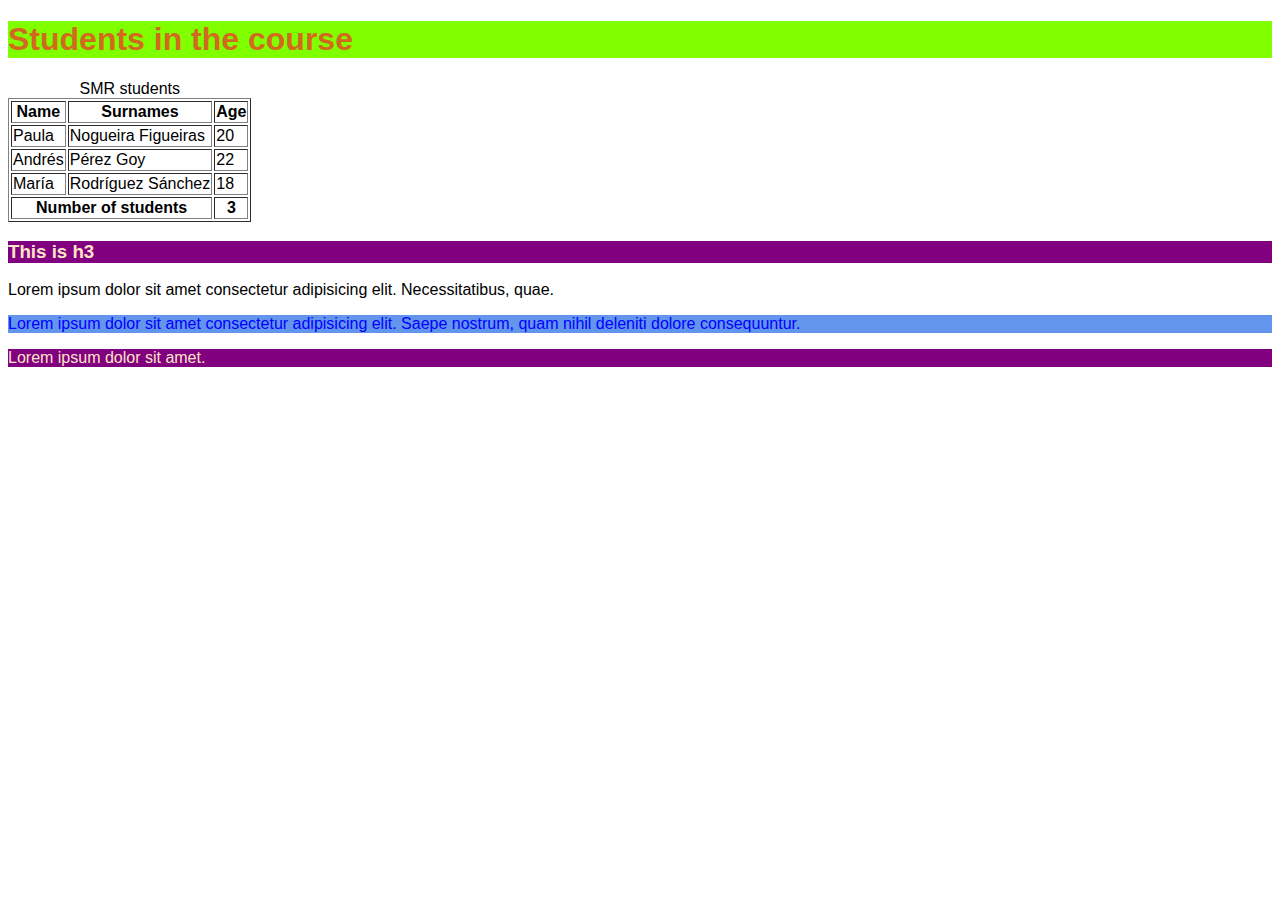
<file: index.html>
<!DOCTYPE html>
<html lang="en">

<head>
    <meta charset="UTF-8">
    <meta name="viewport" content="width=device-width, initial-scale=1.0">
    <title>Table</title>
    <link rel="stylesheet" href="styles.css">
</head>

<body>
    <h1>Students in the course</h1>
    <table border="1">
        <caption>SMR students</caption>
        <thead>
            <tr>
                <th>Name</th>
                <th>Surnames</th>
                <th>Age</th>
            </tr>
        </thead>
        <tbody>
            <tr>
                <td>Paula</td>
                <td>Nogueira Figueiras</td>
                <td>20</td>
            </tr>
            <tr>
                <td>Andrés</td>
                <td>Pérez Goy</td>
                <td>22</td>
            </tr>
            <tr>
                <td>María</td>
                <td>Rodríguez Sánchez</td>
                <td>18</td>
            </tr>
        </tbody>
        <tfoot>
            <th colspan="2">Number of students</th>
            <th>3</th>
        </tfoot>
    </table>
    <h3 class="common">This is h3</h3>
    <p>Lorem ipsum dolor sit amet consectetur adipisicing elit. Necessitatibus, quae.</p>
    <p id="weird">Lorem ipsum dolor sit amet consectetur adipisicing elit. Saepe nostrum, quam nihil deleniti dolore consequuntur.</p>
    <p class="common">Lorem ipsum dolor sit amet.</p>
</body>

</html>
</file>
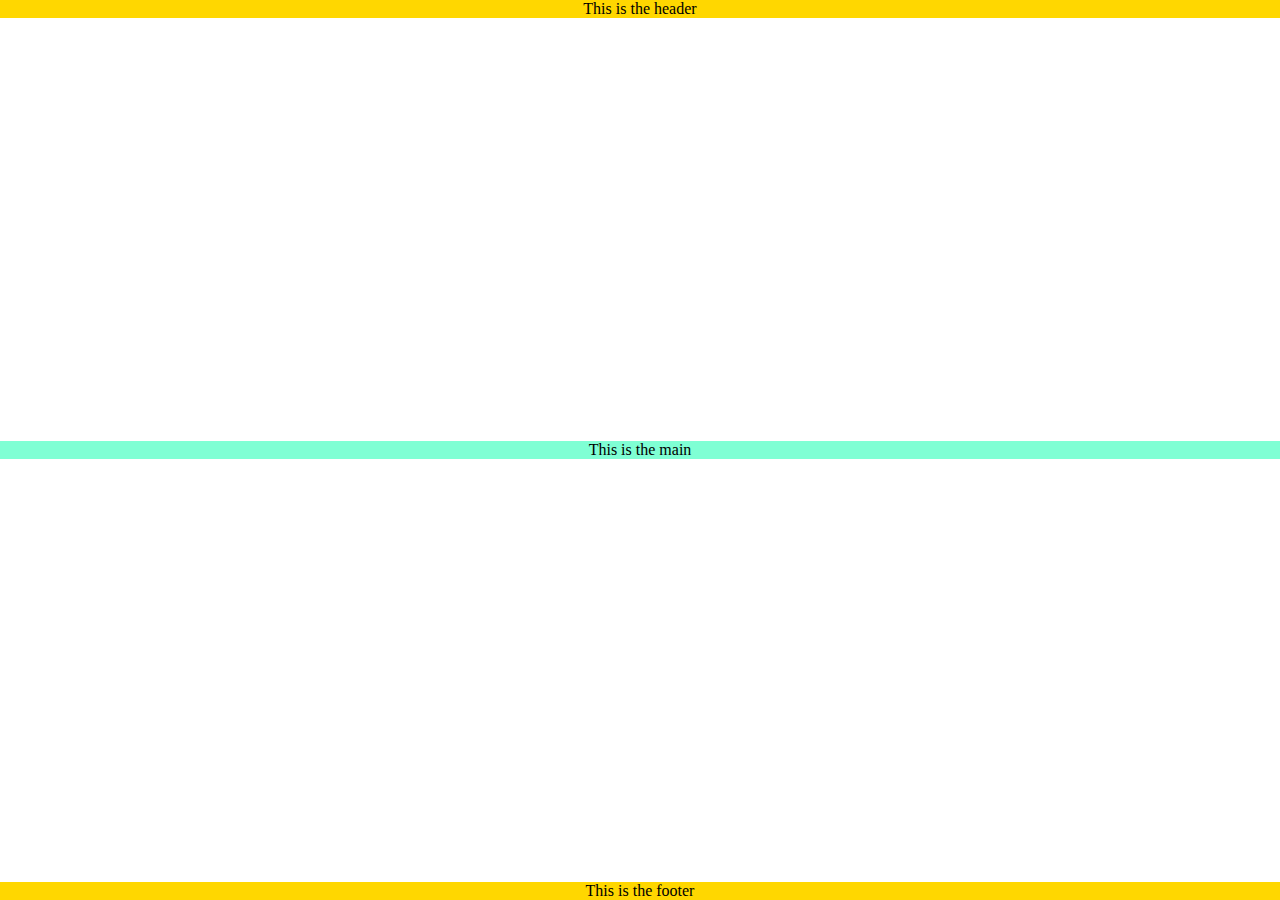
<file: flexbox.html>
<!DOCTYPE html>
<html lang="en">
<head>
    <meta charset="UTF-8">
    <meta name="viewport" content="width=device-width, initial-scale=1.0">
    <title>flexbox</title>
    <style>
        html{
            height:100vh;
        }
        body{
            margin:0;
            height:100vh;
            display:flex;
            flex-direction: column;
            justify-content: space-between;
        }
        header,footer{
            background-color: gold;
        }
        main{
            background-color:aquamarine;
        }
        p{
            margin:0;
            text-align: center;
        }
    </style>
</head>
<body>
    <header><p>This is the header</p></header>
    <main><p>This is the main</p></main>
    <footer><p>This is the footer</p></footer>
</body>
</html>
</file>
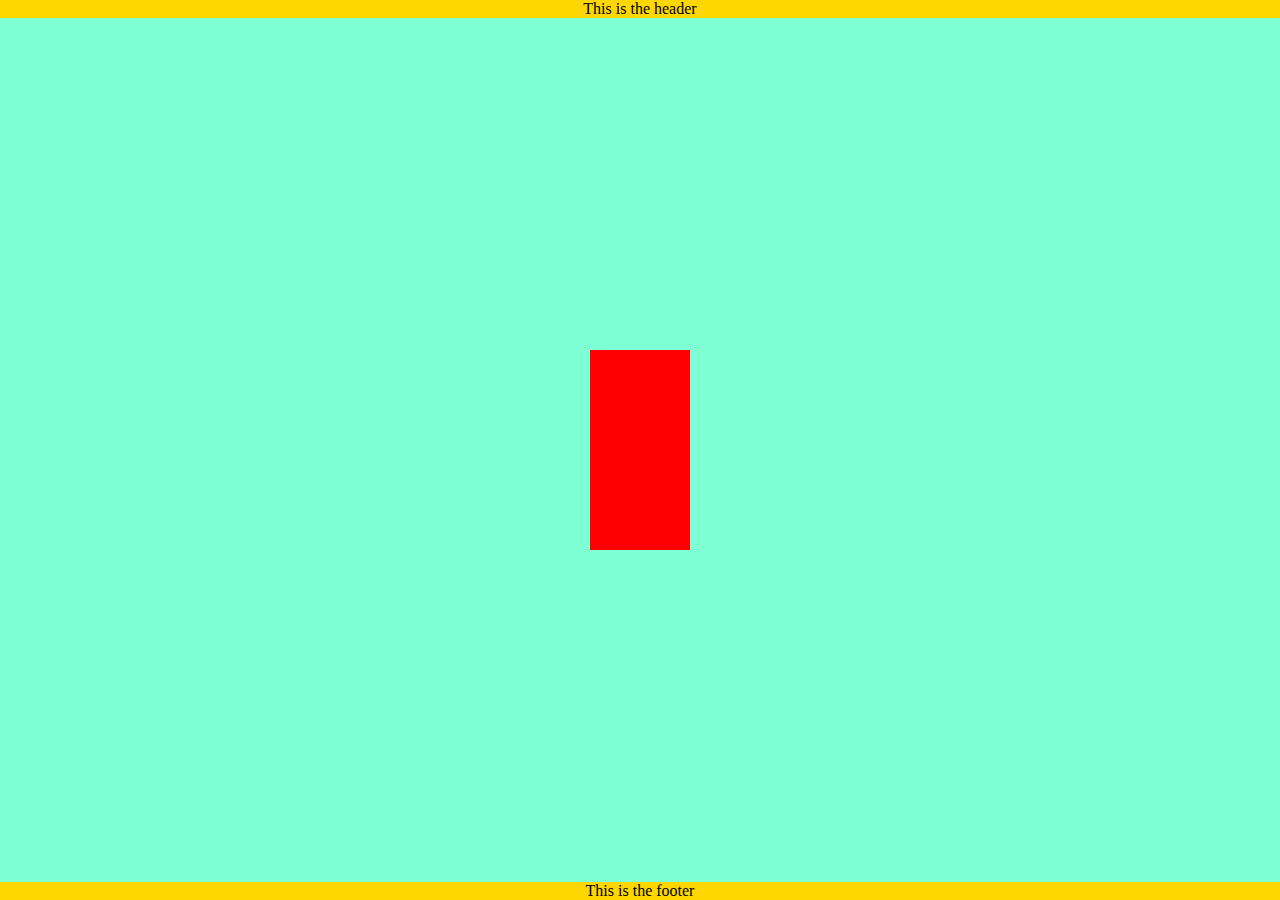
<file: flexbox2.html>
<!DOCTYPE html>
<html lang="en">
<head>
    <meta charset="UTF-8">
    <meta name="viewport" content="width=device-width, initial-scale=1.0">
    <title>flexbox</title>
    <style>
        html{
            height:100vh;
        }
        body{
            margin:0;
            height:100vh;
            display:flex;
            flex-direction: column;
            justify-content: space-between;
        }
        header,footer{
            background-color: gold;
        }
        main{
            background-color:aquamarine;
            display:flex;
            justify-content: center;
            height:100%;
            align-items: center;
        }
        article{
            width:100px;
            height:200px;
            background-color: red;
        }
        p{
            margin:0;
            text-align: center;
        }
    </style>
</head>
<body>
    <header><p>This is the header</p></header>
    <main><article></article></main>
    <footer><p>This is the footer</p></footer>
</body>
</html>
</file>
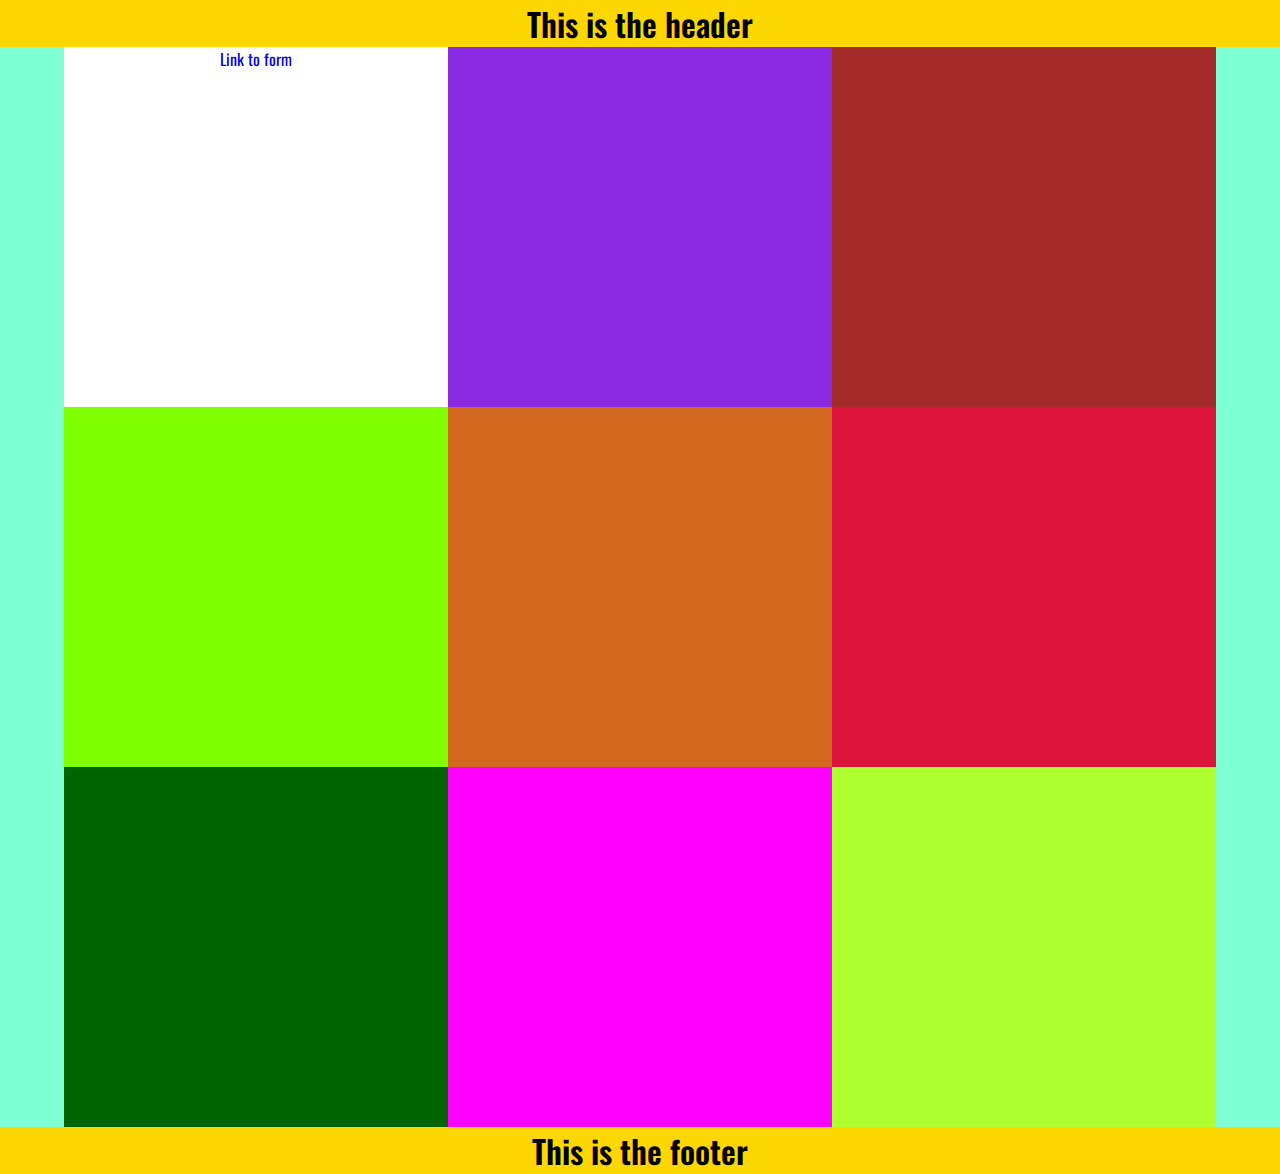
<file: flexbox3.html>
<!DOCTYPE html>
<html lang="en">

<head>
    <meta charset="UTF-8">
    <meta name="viewport" content="width=device-width, initial-scale=1.0">
    <title>flexbox</title>
    <link rel="preconnect" href="https://fonts.googleapis.com">
    <link rel="preconnect" href="https://fonts.gstatic.com" crossorigin>
    <link href="https://fonts.googleapis.com/css2?family=Oswald:wght@200..700&display=swap" rel="stylesheet">
    <style>
        
        

        body {
            margin: 0;
            font-family: "Oswald",sans-serif;
            display: flex;
            flex-direction: column;
            justify-content: space-between;
        }

        header,
        footer {
            background-color: gold;
            font-size:2em;
            font-weight:600;
        }

        main {
            background-color: aquamarine;
            display: flex;
            justify-content: center;
            height: 100%;
            align-items: center;
            flex-wrap: wrap;
        }

        article {
            width: 30vw;
            height: 40vh;
            background-color:white;

        }

        article:nth-of-type(2) {
            background-color: blueviolet;
        }

        article:nth-of-type(3) {
            background-color: brown;
        }

        article:nth-of-type(4) {
            background-color: chartreuse;
        }

        article:nth-of-type(5) {
            background-color: chocolate;
        }

        article:nth-of-type(6) {
            background-color: crimson;
        }

        article:nth-of-type(7) {
            background-color: darkgreen;
        }

        article:nth-of-type(8) {
            background-color: fuchsia;
        }

        article:nth-of-type(9) {
            background-color: greenyellow;
        }

        p {
            margin: 0;
            text-align: center;
        }
        a{
            text-decoration: none;
        }
        a:visited{
            color:crimson;
        }
        a:hover{
            color:gold;
        }
        a:active{
            color:forestgreen;
        }

    </style>
</head>

<body>
    <header>
        <p>This is the header</p>
    </header>
    <main>
        <article><p><a href="form.html">Link to form</a></p></article>
        <article></article>
        <article></article>
        <article></article>
        <article></article>
        <article></article>
        <article></article>
        <article></article>
        <article></article>
    </main>
    <footer>
        <p>This is the footer</p>
    </footer>
</body>

</html>
</file>
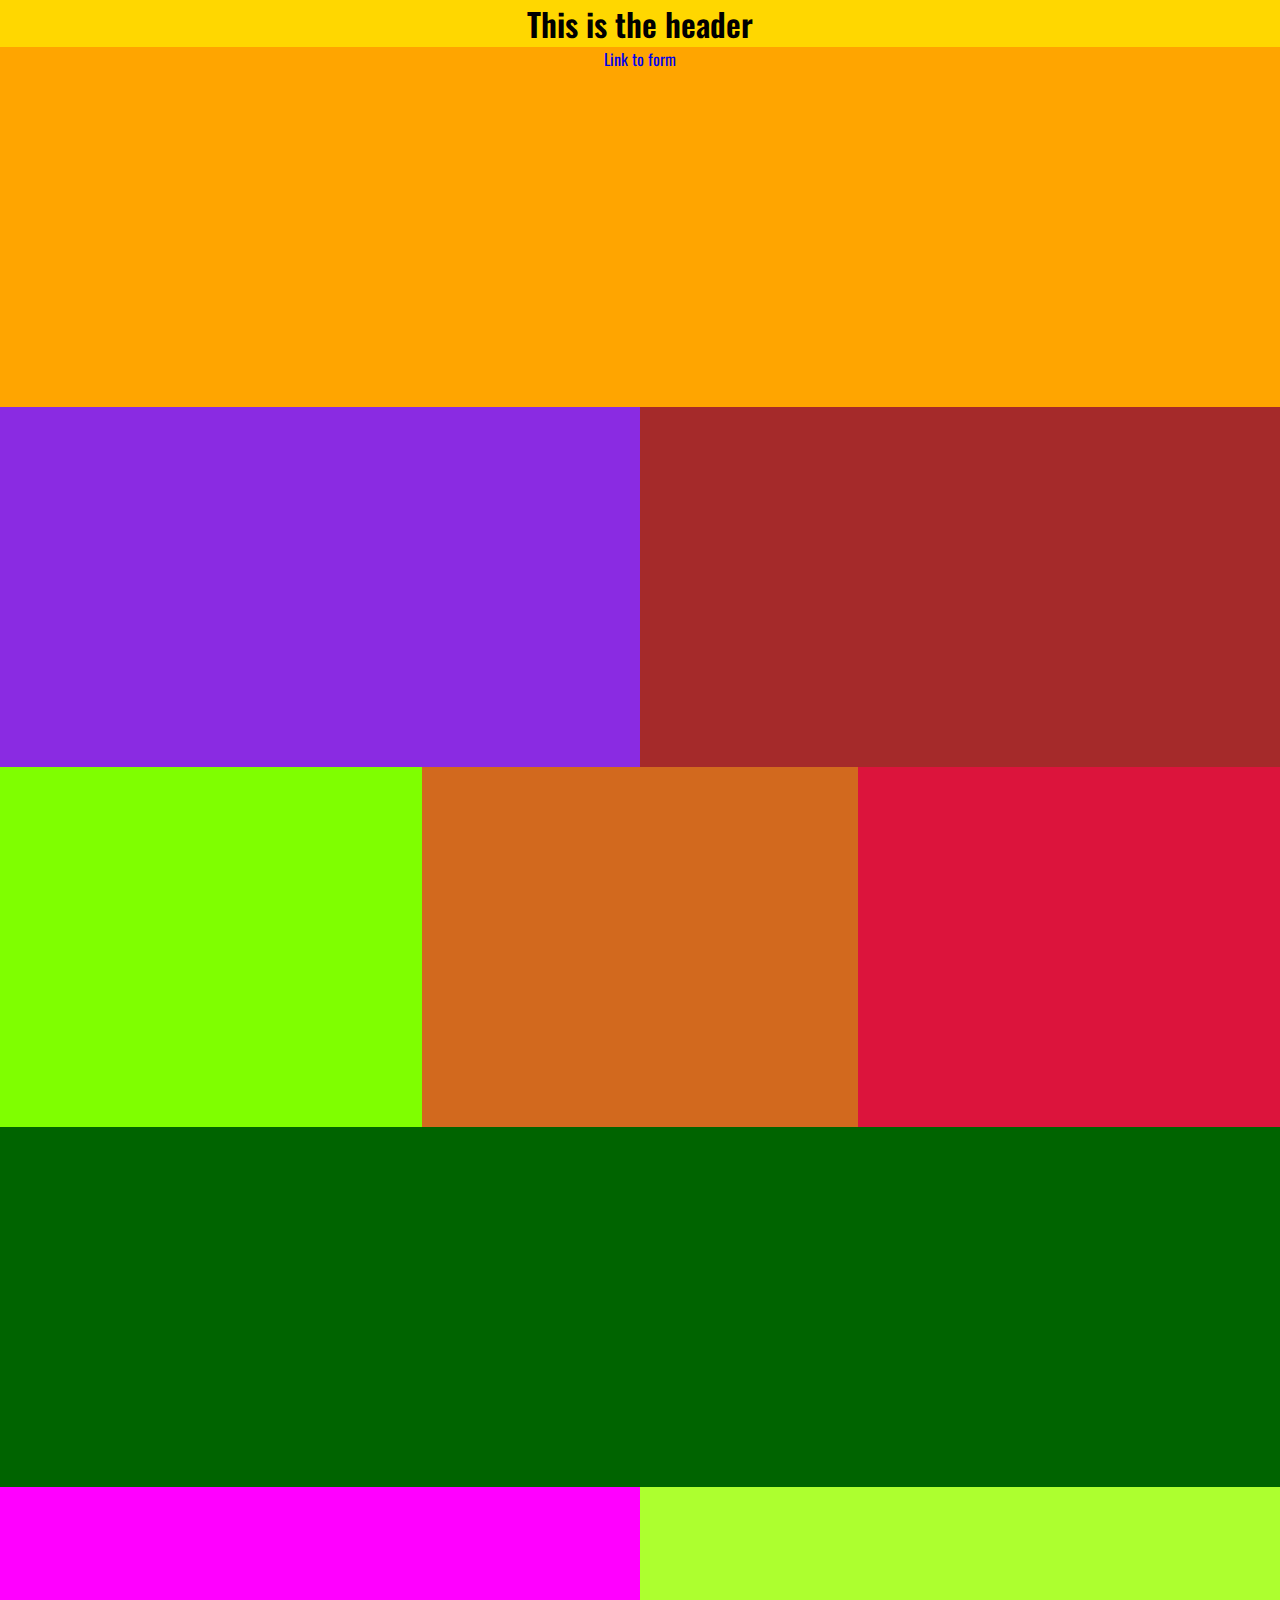
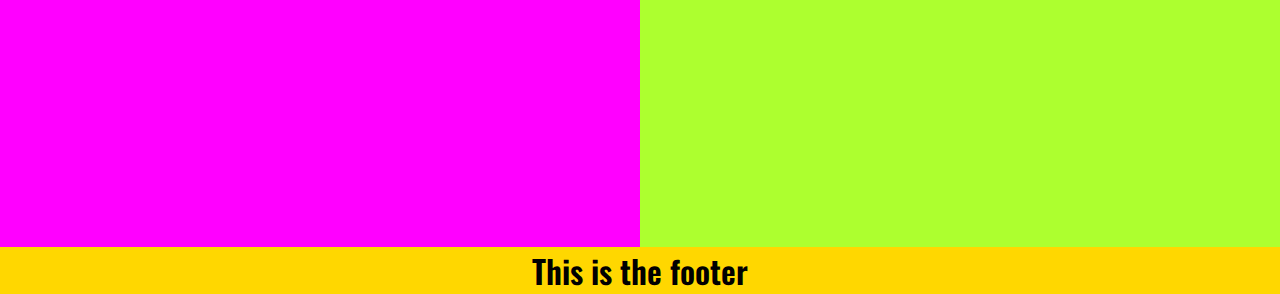
<file: flexbox4.html>
<!DOCTYPE html>
<html lang="en">

<head>
    <meta charset="UTF-8">
    <meta name="viewport" content="width=device-width, initial-scale=1.0">
    <title>flexbox</title>
    <link rel="preconnect" href="https://fonts.googleapis.com">
    <link rel="preconnect" href="https://fonts.gstatic.com" crossorigin>
    <link href="https://fonts.googleapis.com/css2?family=Oswald:wght@200..700&display=swap" rel="stylesheet">
    <style>
        
        

        body {
            margin: 0;
            font-family: "Oswald",sans-serif;
            display: flex;
            flex-direction: column;
            justify-content: space-between;
        }

        header,
        footer {
            background-color: gold;
            font-size:2em;
            font-weight:600;
        }

        main {
            background-color: aquamarine;
            display: flex;
            justify-content: center;
            height: 100%;
            align-items: center;
            flex-wrap: wrap;
        }

        article {
            width: 30vw;
            height: 40vh;
            background-color:orange;

        }
        article:nth-of-type(1){
            width:100%;
        }

        article:nth-of-type(2) {
            background-color: blueviolet;
            width:50%;
        }

        article:nth-of-type(3) {
            background-color: brown;
            width:50%;
        }

        article:nth-of-type(4) {
            background-color: chartreuse;
            width:33%;
        }

        article:nth-of-type(5) {
            background-color: chocolate;
            width:34%;
        }

        article:nth-of-type(6) {
            background-color: crimson;
            width:33%;
        }

        article:nth-of-type(7) {
            background-color: darkgreen;
            width:100%;
        }

        article:nth-of-type(8) {
            background-color: fuchsia;
            width:50%;
        }

        article:nth-of-type(9) {
            background-color: greenyellow;
            width:50%;
        }

        p {
            margin: 0;
            text-align: center;
        }
        a{
            text-decoration: none;
        }
        a:visited{
            color:crimson;
        }
        a:hover{
            color:gold;
        }
        a:active{
            color:forestgreen;
        }

    </style>
</head>

<body>
    <header>
        <p>This is the header</p>
    </header>
    <main>
        <article><p><a href="form.html">Link to form</a></p></article>
        <article></article>
        <article></article>
        <article></article>
        <article></article>
        <article></article>
        <article></article>
        <article></article>
        <article></article>
    </main>
    <footer>
        <p>This is the footer</p>
    </footer>
</body>

</html>
</file>
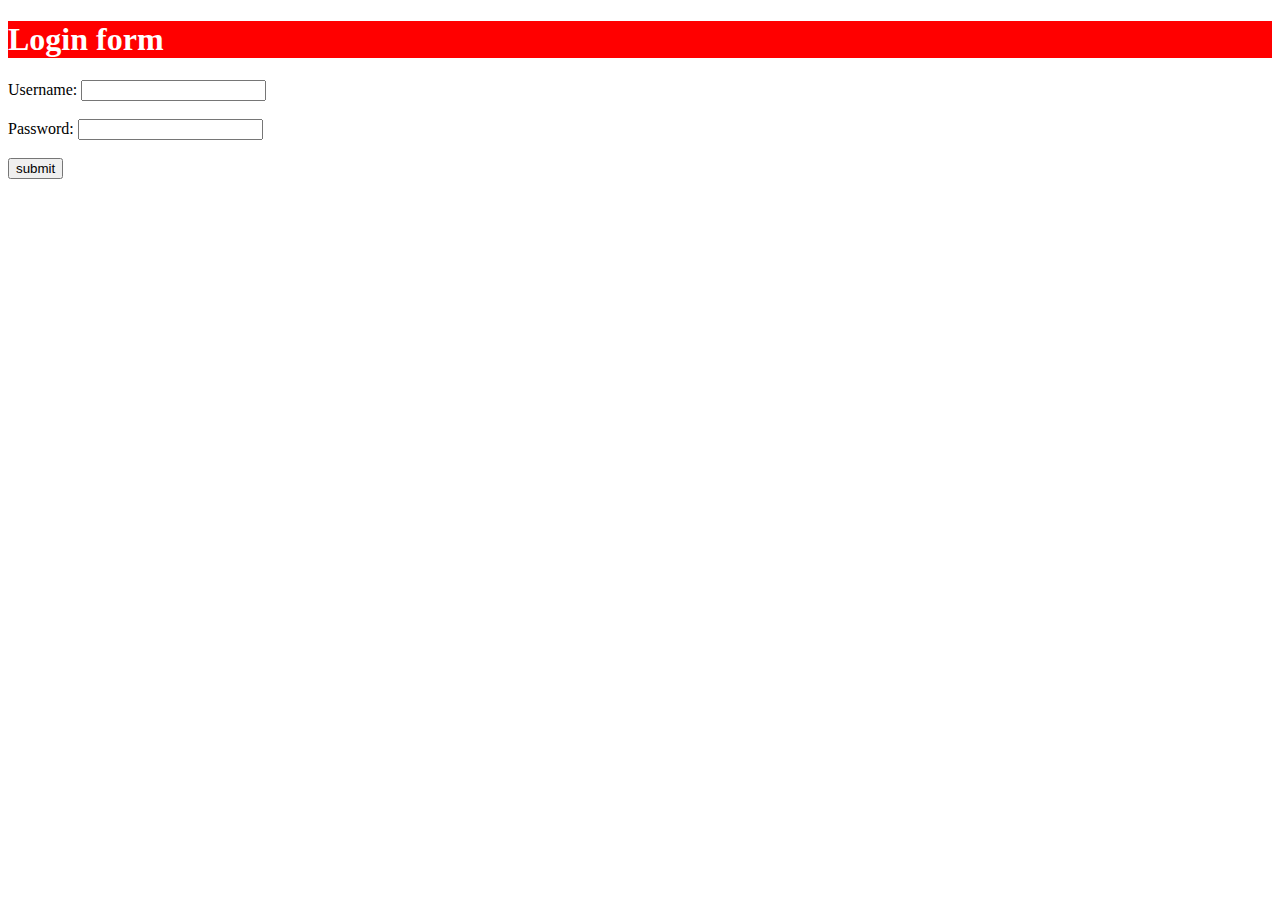
<file: form.html>
<!DOCTYPE html>
<html lang="en">
<head>
    <meta charset="UTF-8">
    <meta name="viewport" content="width=device-width, initial-scale=1.0">
    <title>Login form</title>
</head>
<body>
    <h1 style="background-color: red;color:white;">Login form</h1>
    <form action="nothing.php" method="POST">
        <label for="username">Username:</label>
        <input type="text" name="username" id="username">
        <br><br>
        <label for="pwd">Password:</label>
        <input type="password" name="pwd" id="pwd">
        <br><br>
        <input type="submit" value="submit">
    </form>
</body>
</html>
</file>
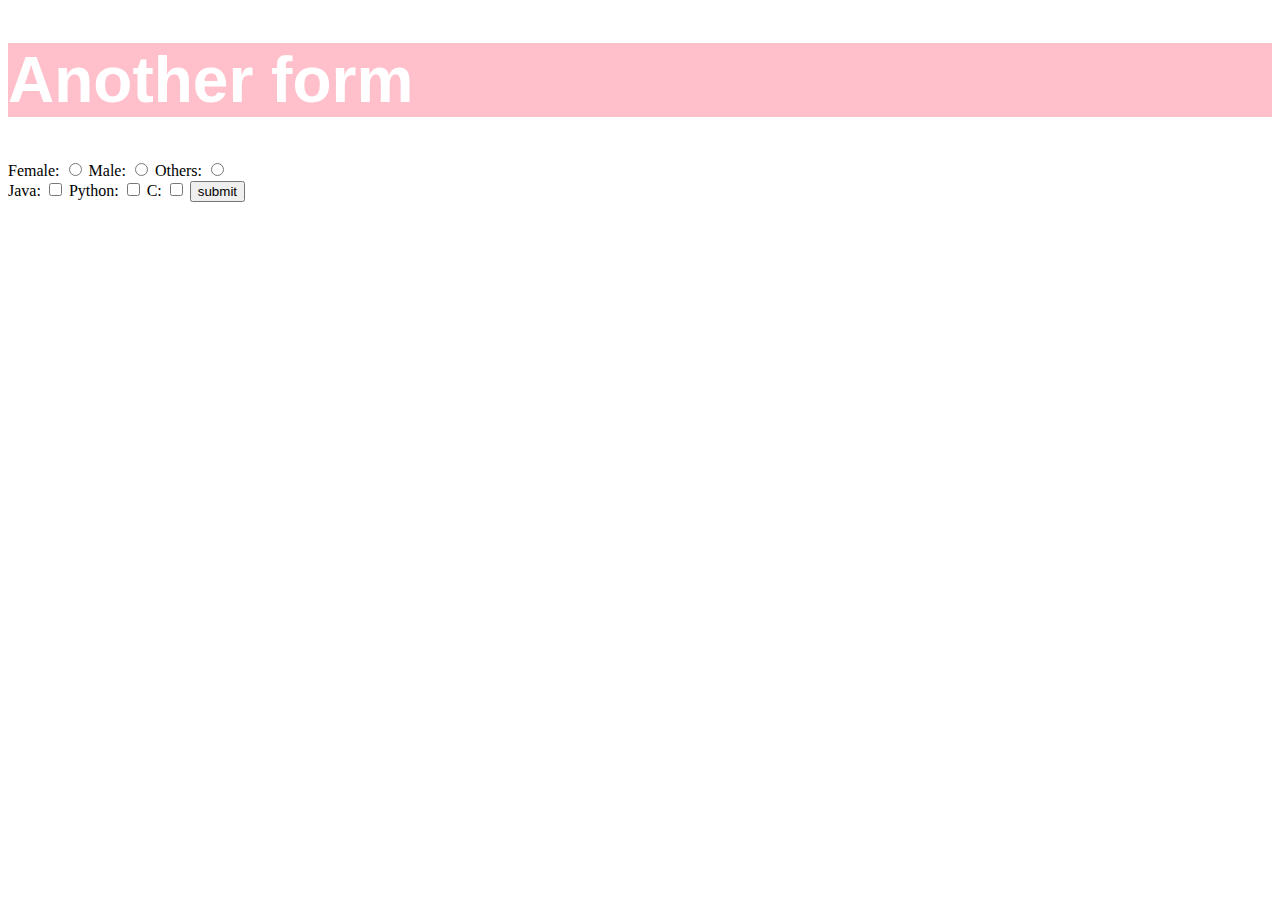
<file: form2.html>
<!DOCTYPE html>
<html lang="en">
<head>
    <meta charset="UTF-8">
    <meta name="viewport" content="width=device-width, initial-scale=1.0">
    <title>User form</title>
    <style>
        h1{
            background-color:blue;
            color:white;
            font-family:'Franklin Gothic Medium', 'Arial Narrow', Arial, sans-serif;
            font-size:4em;
        }   
    </style>
</head>
<body>
    <h1 style="background-color:pink">Another form</h1>
    <form action="data.php">
        <label for="female">Female:</label>
        <input type="radio" name="gender" id="female" value="female">
        <label for="male">Male:</label>
        <input type="radio" name="gender" id="male" value="male">
        <label for="others">Others:</label>
        <input type="radio" name="gender" id="others" value="others">
        <br>
        <label for="java">Java:</label>
        <input type="checkbox" name="language" id="java" value="java">
        <label for="python">Python:</label>
        <input type="checkbox" name="language" id="python" value="python">
        <label for="c">C:</label>
        <input type="checkbox" name="language" id="c" value="c">
        <input type="submit" value="submit">
    </form>
</body>
</html>
</file>
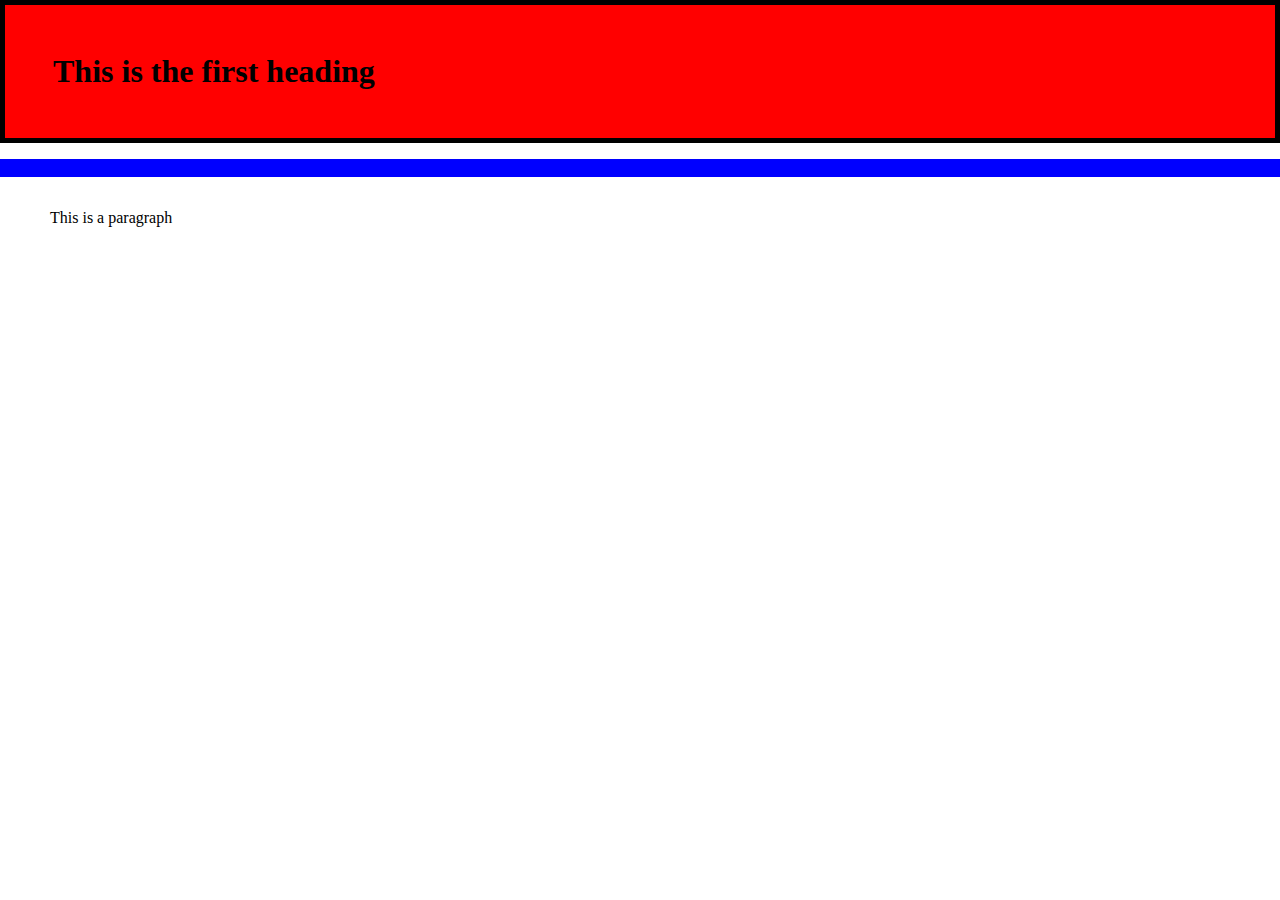
<file: position.html>
<!DOCTYPE html>
<html lang="en">
<head>
    <meta charset="UTF-8">
    <meta name="viewport" content="width=device-width, initial-scale=1.0">
    <title>Position</title>
    <style>
        html{
            height:100%;
        }
        body{
            height:100%;
            margin:0;
        }
        header{
            background-color:red;
        }
        h1{
            margin:0;
            padding:1.5em;
            border-color:black;
            border-style:solid;
            border-width:5px;
        }
        main{
            background-color:blue;
    
        }
        footer{
            background-color:green;
        }
        p{
            position:relative;
            top:50px;
            left:50px;
        }
    </style>
</head>
<body>
    <header>
        <h1>This is the first heading</h1>
    </header>
    <main>
        <p>This is a paragraph</p>
    </main>
    <footer></footer>
</body>
</html>
</file>
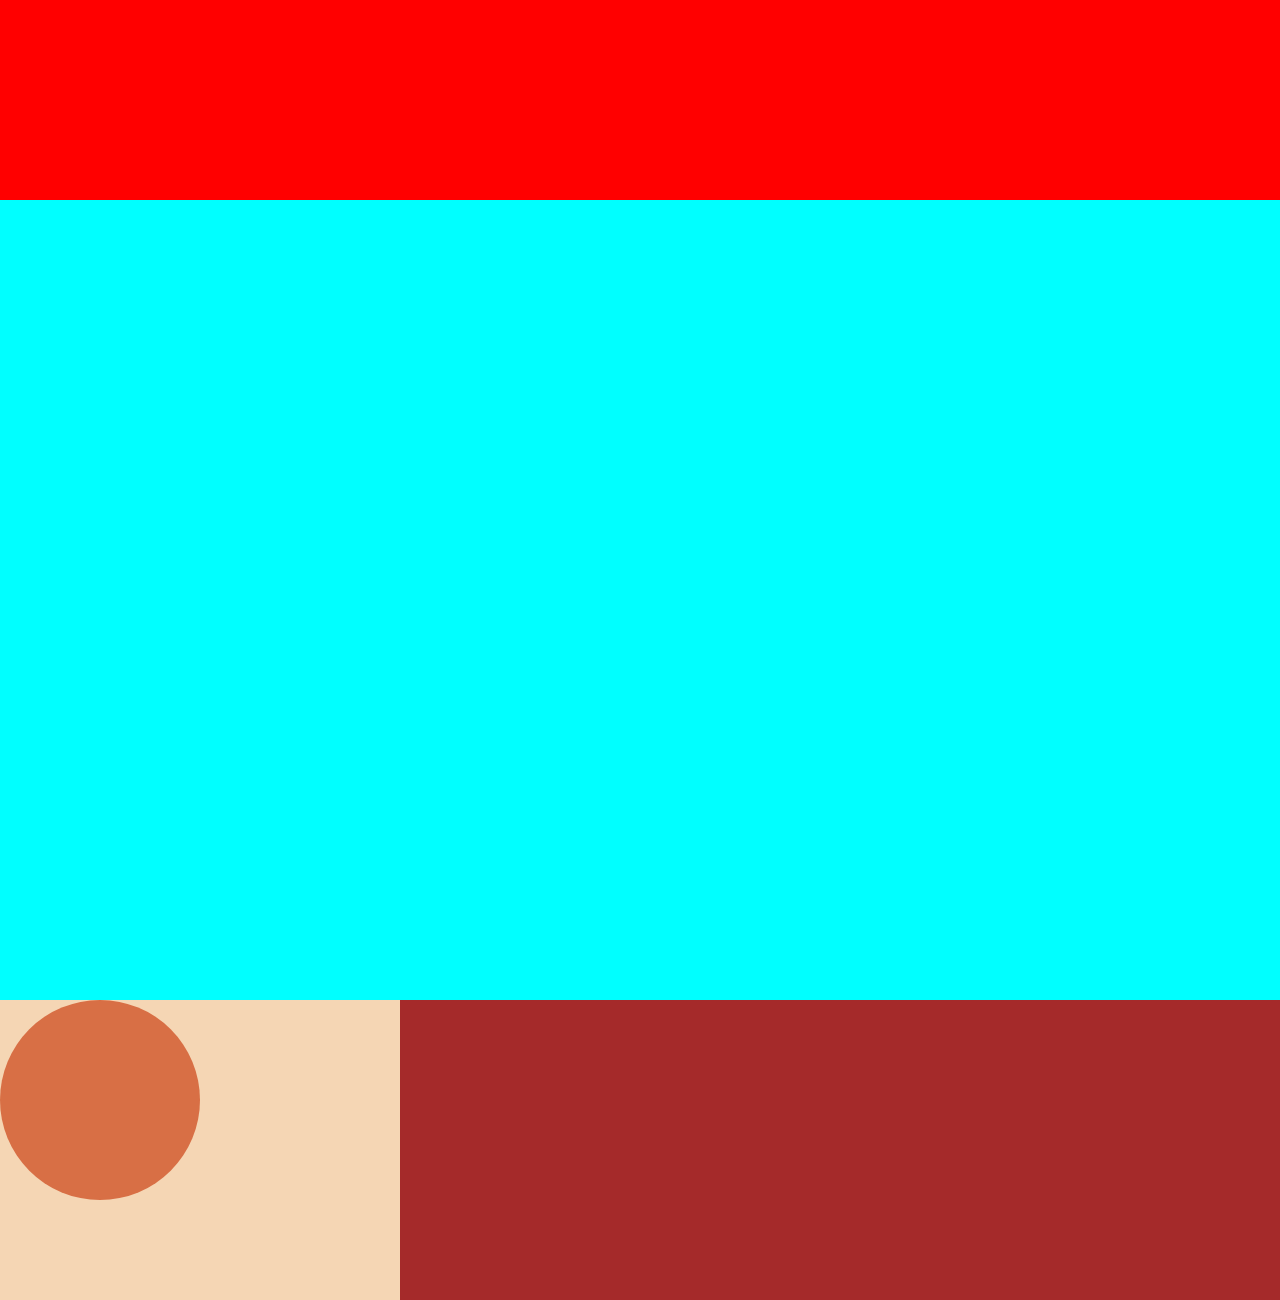
<file: position2.html>
<!DOCTYPE html>
<html lang="en">

<head>
    <meta charset="UTF-8">
    <meta name="viewport" content="width=device-width, initial-scale=1.0">
    <title>Document</title>
    <style>
        body {
            margin: 0;
        }

        header {
            position: fixed;
            height: 200px;
            width: 100%;
            background-color: red;
        }

        main {
            height: 1000px;
            background-color: cyan;
        }

        footer {
            position:relative;
            height: 300px;
            background-color: brown;
        }

        p {
            margin: 0;
            font-size: 3em;
            /*position:relative;
            top:3em;
            left:5em;*/
        }

        #menu {
            width: 400px;
            height: 300px;
            background-color: #F5D6B4;
        }

        #circle {
            width: 200px;
            height: 200px;
            background: #D86F45;
            position: absolute;
            top: 0px;
            left: 0px;
            border-radius: 100%;
        }
    </style>
</head>

<body>
    <header></header>
    <main>
        <p>Lorem ipsum dolor, sit amet consectetur adipisicing elit. Ex obcaecati ipsam aspernatur quasi cum ipsa
            expedita, minus quibusdam quo doloremque fugiat ea, velit commodi optio.</p>
    </main>
    <footer>
        <div id="menu">
            <div id="circle">

            </div>
        </div>
    </footer>
</body>

</html>
</file>
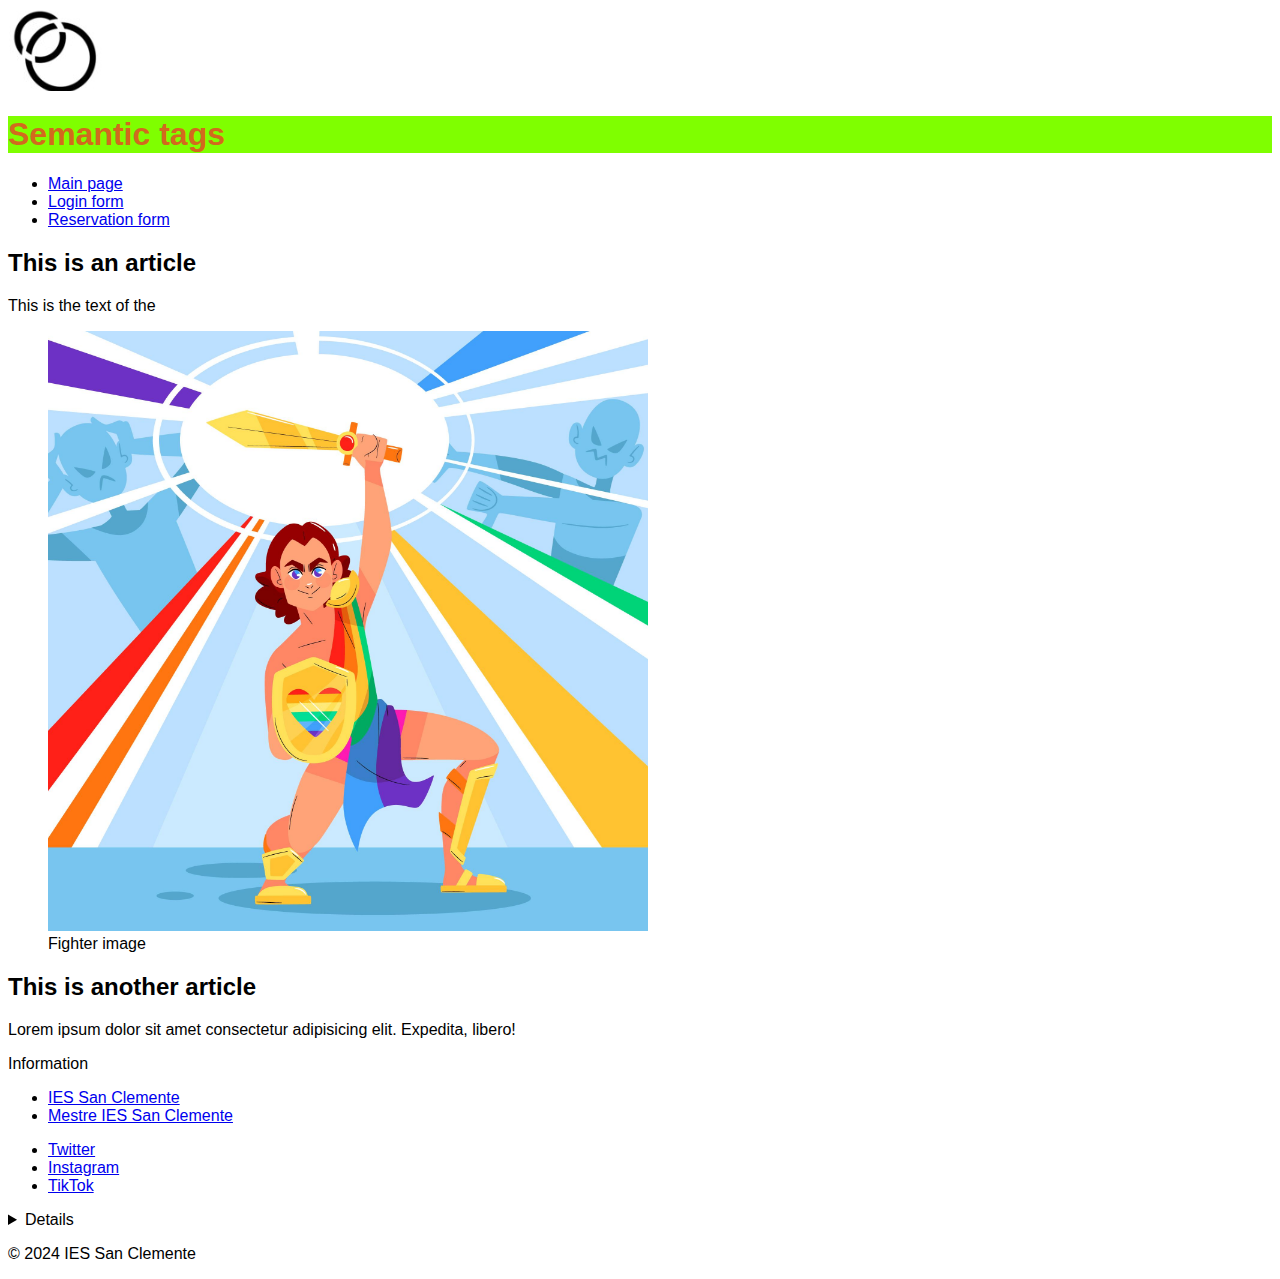
<file: semantic.html>
<!DOCTYPE html>
<html lang="en">

<head>
    <meta charset="UTF-8">
    <meta name="viewport" content="width=device-width, initial-scale=1.0">
    <title>Document</title>
    <link rel="stylesheet" href="styles.css">
</head>

<body>
    <header>
        <img src="./img/logo.png" alt="logo" title="logo">
        <h1>Semantic tags</h1>
        <nav>
            <ul>
                <li><a href="index.html">Main page</a> </li>
                <li><a href="form.html">Login form</a> </li>
                <li><a href="form2.html">Reservation form</a> </li>
            </ul>
        </nav>
    </header>
    <main>
        <section>
            <article>
                <header>
                    <h2>This is an article</h2>
                </header>
                <p>This is the text of the
                <article class=""></article>
                </p>
                <figure>
                    <img src="./img/fighter.png" alt="figher" width="600">
                    <figcaption>Fighter image</figcaption>
                </figure>
            </article>
            <article>
                <header>
                    <h2>This is another article</h2>
                </header>
                <p>Lorem ipsum dolor sit amet consectetur adipisicing elit. Expedita, libero!</p>
            </article>
        </section>
    </main>
    <aside>
        <p>Information</p>
        <nav>
            <ul>
                <li><a href="https://www.iessanclemente.net/" target="_blank">IES San Clemente</a> </li>
                <li><a href="https://mestre.iessanclemente.net/" target="_blank">Mestre IES San Clemente</a> </li>
            </ul>
        </nav>
    </aside>
    <footer>
        <nav>
            <ul>
                <li><a href="https://x.com/?lang=es">Twitter </a></li>
                <li> <a href="https://www.instagram.com/?hl=es">Instagram</a></li>
                <li> <a href="https://www.tiktok.com/es/">TikTok</a></li>
            </ul>
        </nav>
        <details>
            <p>Footer</p>
            <p>&copy; 2024 IES San Clemente</p>
        </details>
        <p>&copy; 2024 IES San Clemente</p>
    </footer>
</body>

</html>
</file>
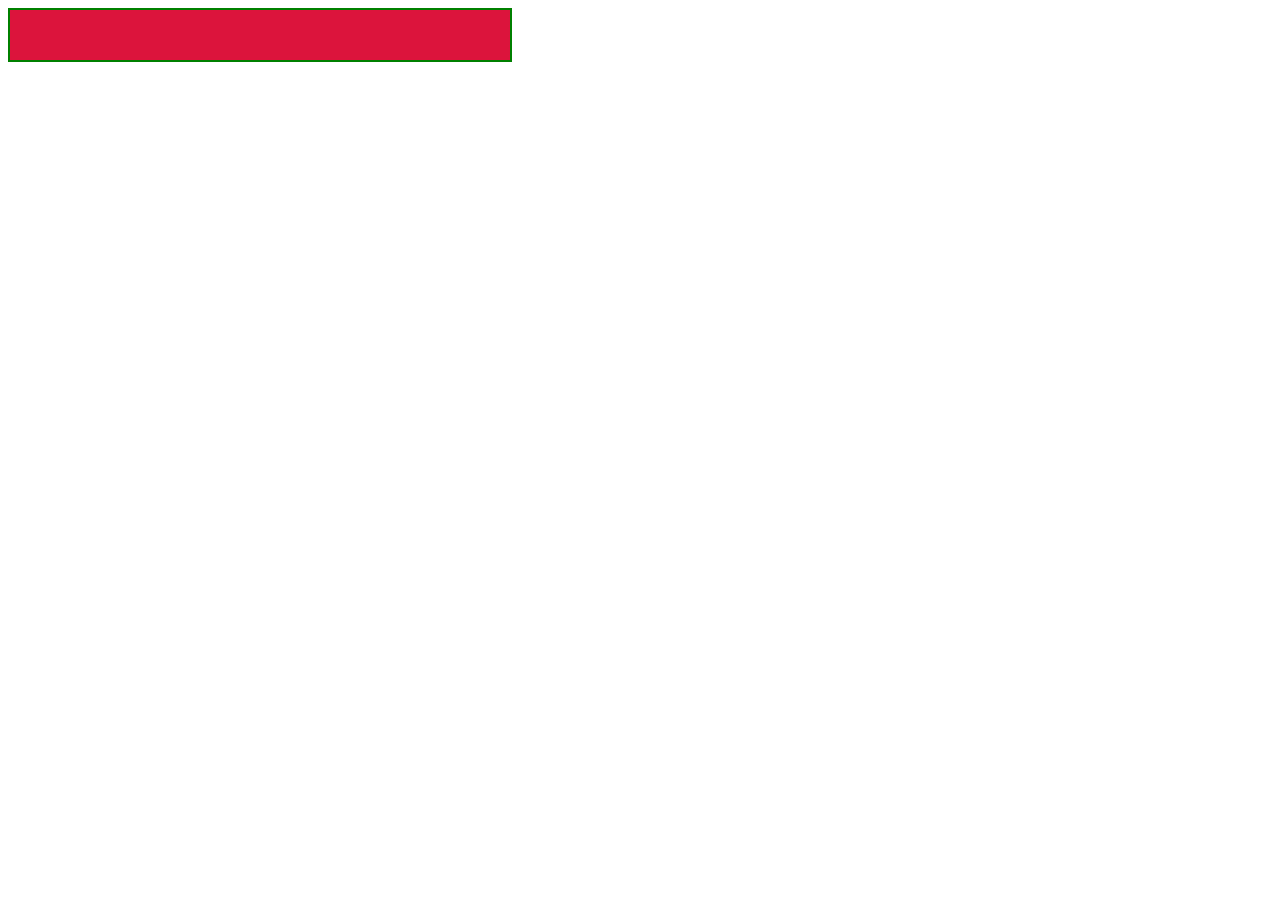
<file: size.html>
<!DOCTYPE html>
<html lang="en">
<head>
    <meta charset="UTF-8">
    <meta name="viewport" content="width=device-width, initial-scale=1.0">
    <title>size</title>
    <style>
        section{
            width:500px;
            height:50px;
            background-color:crimson;
            border:2px solid green;
        }
        @media screen and (max-width:480px){
            section{
                background-color: fuchsia;
            }
        }
        @media screen and (min-width:481px) and (max-width:768px){
            section{
                background-color:darkorange;
            }
        }
    </style>
</head>
<body>
    <section></section>
</body>
</html>
</file>
<file: styles.css>
body{
    font-family:Impact, Haettenschweiler, 'Arial Narrow Bold', sans-serif;
}
h1{
    background-color: chartreuse;
    color:chocolate;
    font-family:Arial, Helvetica, sans-serif;
    font-weight: bold;
}
#weird{
    background-color:cornflowerblue;
    color:blue;
}
.common{
    background-color:purple;
    color:bisque;
}
</file>
